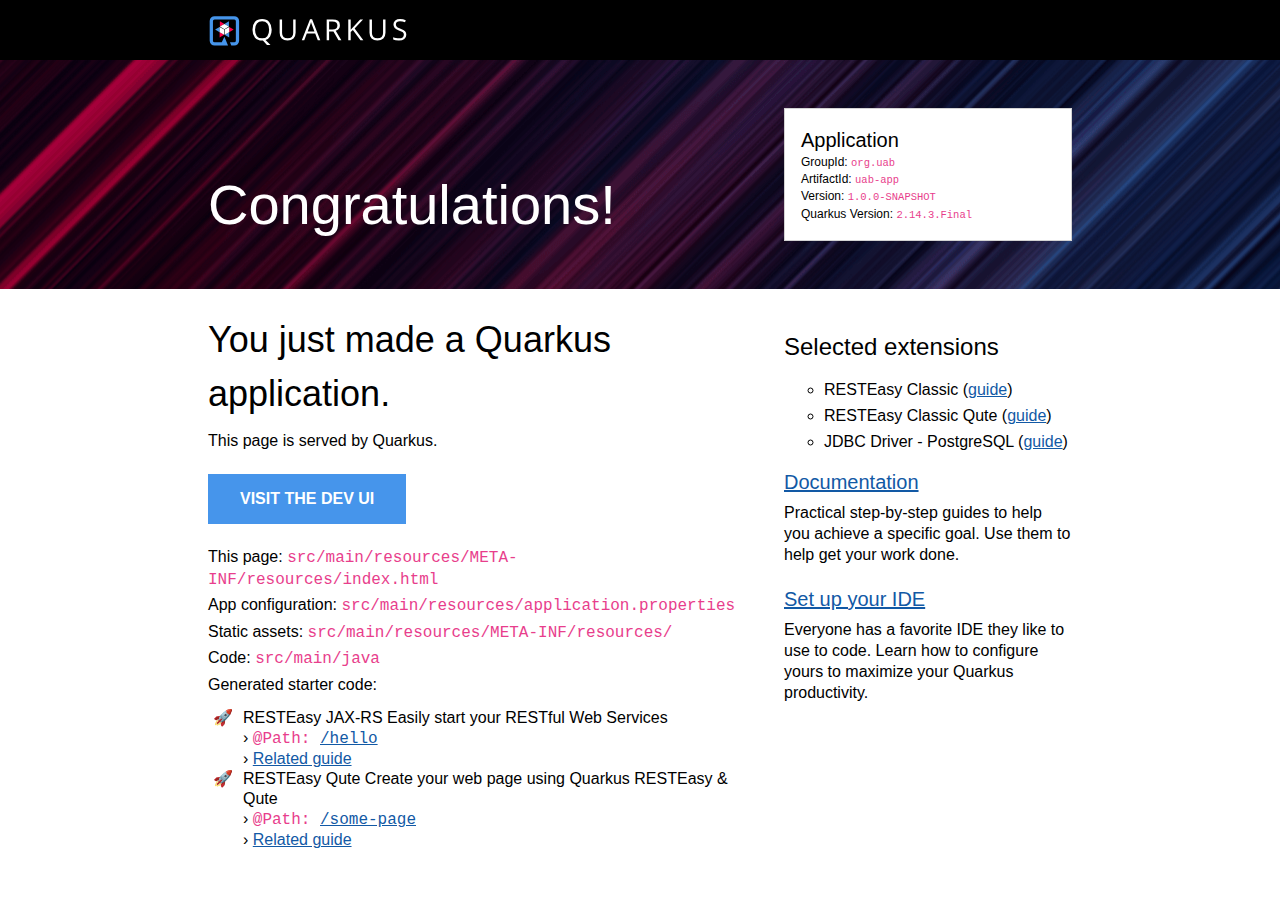
<file: uab-app/src/main/resources/META-INF/resources/index.html>
<!DOCTYPE html>
<html lang="en">
    <head>
        <meta charset="UTF-8">
        <title>uab-app - 1.0.0-SNAPSHOT</title>
        <style>
            body {
                margin: 0;
                font-family: Roboto, "Helvetica Neue", Arial, sans-serif;
            }
            code {
                font-family: "Courier New", monospace;
                color: #e83e8c;
                word-break: break-word;
            }
            h1, h2, h3, h4, h5, h6 {
                margin-bottom: 0.5rem;
                font-weight: 400;
                line-height: 1.5;
            }
            h1 { font-size: 2.25rem; }
            h2 { font-size: 1.6rem }
            h3 { font-size: 1.5rem }
            h4 { font-size: 1.4rem }
            h5 { font-size: 1.25rem }
            h6 { font-size: 1rem }
            p {
                padding: .15rem 0;
                margin: 0;
                line-height: 1.3rem;
            }
            a {
                text-decoration: underline;
                color: #1259A5;
            }
            a:hover, a:active { color: #c00; }
            .grid {
                display: grid;
                grid-template-columns: repeat(12, 1fr);
                clear: both;
            }
            .header-wrapper {
                padding: 0 13rem;
                background: black;
            }
            .banner-wrapper {
                padding: 0 13rem;
                background: url([data-uri]) repeat-x, #0D1C2C;
            }
            .content-wrapper {
                padding: 0 13rem;
                background: white;
            }
            .header {
                background-position: 0 1rem;
                min-height: 60px;
                grid-column: span 12;
            }
            #quarkus-logo-svg {
                width: 200px;
                height: 30px;
                padding-top: 1rem;
            }
            .banner {
                grid-column: span 12;
                padding: 2rem 0;
            }
            .callout {
                color: white;
                font-size: 3.5rem;
                margin: 0;
                padding-top: 5rem;
                grid-column: span 8;
            }
            .app-details {
                margin: 1rem 0;
                border: 1px solid lightgrey;
                padding: 1rem;
                background: white;
                font-size: .75rem;
                font-weight: 300;
                grid-column: span 4;
            }
            .app-details code { font-size: 87.5%; }
            .app-details ul {
                list-style-type: none;
                padding: 0;
                margin: 0;
            }
            .app-details ul li { margin-bottom: 0.2rem; }
            .app-details h5 {
                margin: 0;
                padding: 0;
            }
            .left-column {
                grid-column: span 8;
                padding-right: 3rem;
            }
            .left-column p {
                padding: .15rem 0;
                margin: 0;
                font-weight: 300;
            }
            .left-column ul {
                margin: 0;
                padding: 10px 0 0 25px;
                list-style-type: "\1F680";
                font-weight: 300;
            }
            .left-column li { padding-left: 10px; }
            .left-column .cta-button {
                margin: 20px 0;
                display: inline-block;
                padding: 1rem 2rem;
                background-color: #4695EB;
                font-weight: 600;
                color: white;
                text-decoration: none;
                text-transform: uppercase;
            }
            .right-column {
                grid-column: span 4;
                margin-top: 1rem;
                font-weight: 200;
            }
            .right-column h5 {
                padding: 1rem 0 .25rem 0;
                margin: 0;
                font-weight: 300;
            }
            .right-column h3 { font-weight: 400;}
            .right-column ul {
                margin: 0;
                list-style-type: circle;
            }
            .right-column li {
                padding: .5rem 0 0 0;
            }
            .provided-code {
                line-height: 20px;
            }
            .provided-code b {
                font-weight: 400;
                margin-bottom: 15px;
            }
            @media screen and (max-width: 1023px) {
                .header-wrapper {
                    padding: 0 1rem;
                    background: black;
                }
                .banner-wrapper { padding: 0 1rem; }
                .content-wrapper {
                    padding: 0 1rem;
                    background: white;
                }
                .left-column {
                    grid-column: span 12;
                }
                .right-column {
                    grid-column: span 12;
                    margin: 3rem 0;
                }
                .callout {
                    color: white;
                    font-size: 3.5rem;
                    margin: 0;
                    padding: 1rem 0;
                    grid-column: span 12;
                }
                .app-details {
                    margin: 1rem 0;
                    border: 1px solid lightgrey;
                    padding: 1rem;
                    background: white;
                    font-size: 1rem;
                    font-weight: 300;
                    grid-column: span 12;
                }
            }
        </style>
    </head>
    <body>
        <div class="header-wrapper">
            <div class="grid">
                <div class="header">
                    <svg id="quarkus-logo-svg" data-name="Quarkus Logo" xmlns="http://www.w3.org/2000/svg" viewBox="0 0 1280 195">
                        <defs>
                            <style>.cls-1 {
                                fill: #fff;
                            }

                            .cls-2 {
                                fill: #4695eb;
                            }

                            .cls-3 {
                                fill: #ff004a;
                            }</style>
                        </defs>
                        <title>quarkus_logo_horizontal_rgb_1280px_reverse</title>
                        <path class="cls-1"
                              d="M404,89.39q0,25.9-10.49,43.07a52.31,52.31,0,0,1-29.61,23.24l32.3,33.39H373.29l-26.45-30.44-5.11.19q-30,0-46.27-18.22T279.17,89.2q0-32.93,16.34-51.05T341.92,20q29.24,0,45.66,18.45T404,89.39Zm-108.14,0q0,27.39,11.74,41.55t34.11,14.15q22.56,0,34.07-14.11t11.51-41.59q0-27.21-11.47-41.27T341.92,34.05q-22.56,0-34.3,14.16T295.88,89.39Z"/>
                        <path class="cls-1"
                              d="M559.56,22.15V109.4q0,23.05-14,36.25T507,158.84q-24.51,0-37.92-13.29T455.7,109V22.15h15.78v88q0,16.88,9.28,25.91t27.29,9q17.16,0,26.45-9.08T543.78,110V22.15Z"/>
                        <path class="cls-1"
                              d="M703.6,157,686.7,114.1H632.31L615.6,157h-16L653.29,21.6h13.27L719.93,157Zm-21.82-57L666,58.21q-3.07-7.92-6.32-19.46a172.55,172.55,0,0,1-5.85,19.46l-16,41.78Z"/>
                        <path class="cls-1"
                              d="M777.19,100.92V157H761.4V22.15h37.23q25,0,36.89,9.5t11.93,28.59q0,26.74-27.29,36.16L857,157H838.35l-32.86-56.07Zm0-13.47h21.62q16.71,0,24.51-6.6t7.79-19.78q0-13.37-7.93-19.27T797.7,35.89H777.19Z"/>
                        <path class="cls-1"
                              d="M999.75,157H981.18L931.71,91.6l-14.2,12.54V157H901.73V22.15h15.78V89l61.54-66.87h18.66L943.13,80.72Z"/>
                        <path class="cls-1"
                              d="M1143.69,22.15V109.4q0,23.05-14,36.25t-38.52,13.19q-24.5,0-37.92-13.29T1039.82,109V22.15h15.78v88q0,16.88,9.28,25.91t27.29,9q17.17,0,26.46-9.08t9.28-26.06V22.15Z"/>
                        <path class="cls-1"
                              d="M1279,121.11q0,17.8-13,27.76t-35.28,10q-24.13,0-37.13-6.18V137.53a97.82,97.82,0,0,0,18.2,5.53,95.67,95.67,0,0,0,19.49,2q15.78,0,23.76-6t8-16.55q0-7-2.83-11.48t-9.46-8.26q-6.65-3.78-20.19-8.58-18.94-6.72-27.06-16t-8.12-24.07q0-15.58,11.79-24.81t31.18-9.22a92.55,92.55,0,0,1,37.22,7.37l-4.91,13.65q-16.82-7-32.68-7-12.53,0-19.58,5.35t-7.06,14.85q0,7,2.6,11.48t8.77,8.21q6.18,3.73,18.89,8.26,21.36,7.56,29.38,16.23T1279,121.11Z"/>
                        <polygon class="cls-2" points="126.05 34.6 96.61 51.59 126.05 68.59 126.05 34.6"/>
                        <polygon class="cls-3" points="67.17 34.6 67.17 68.59 96.61 51.59 67.17 34.6"/>
                        <polygon class="cls-1" points="126.05 68.59 96.61 51.59 67.17 68.59 96.61 85.59 126.05 68.59"/>
                        <polygon class="cls-2" points="36.13 88.36 65.57 105.36 65.57 71.37 36.13 88.36"/>
                        <polygon class="cls-3" points="65.57 139.35 95.01 122.36 65.57 105.36 65.57 139.35"/>
                        <polygon class="cls-1" points="65.57 71.37 65.57 105.36 95.01 122.36 95.01 88.36 65.57 71.37"/>
                        <polygon class="cls-2" points="127.65 139.35 127.65 105.36 98.21 122.36 127.65 139.35"/>
                        <polygon class="cls-3" points="157.09 88.36 127.65 71.37 127.65 105.36 157.09 88.36"/>
                        <polygon class="cls-1" points="98.21 122.36 127.65 105.36 127.65 71.37 98.21 88.36 98.21 122.36"/>
                        <path class="cls-2"
                              d="M160.5,1H32.72A31.81,31.81,0,0,0,1,32.72V160.5a31.81,31.81,0,0,0,31.72,31.72h87.51L96.61,134.85,79.48,171.07H32.72A10.71,10.71,0,0,1,22.15,160.5V32.72A10.71,10.71,0,0,1,32.72,22.15H160.5a10.71,10.71,0,0,1,10.57,10.57V160.5a10.71,10.71,0,0,1-10.57,10.57H132.77l8.71,21.15h19a31.81,31.81,0,0,0,31.72-31.72V32.72A31.81,31.81,0,0,0,160.5,1Z"/>
                    </svg>
                </div>
            </div>
        </div>
        <div class="banner-wrapper">
            <div class="grid">
                <div class="banner">
                    <div class="grid">
                        <div class="callout">Congratulations!</div>
                        <div class="app-details">
                            <h5>Application</h5>
                            <ul>
                                <li>GroupId: <code>org.uab</code></li>
                                <li>ArtifactId: <code>uab-app</code></li>
                                <li>Version: <code>1.0.0-SNAPSHOT</code></li>
                                <li>Quarkus Version: <code>2.14.3.Final</code></li>
                            </ul>
                        </div>
                    </div>
                </div>
            </div>
        </div>
        <div class="content-wrapper">
            <div class="grid">
                <div class="left-column">
                    <h1>You just made a Quarkus application.</h1>
                    <p>This page is served by Quarkus.</p>
                    <a href="/q/dev/" class="cta-button">Visit the Dev UI</a>
                    <p>This page: <code>src/main/resources/META-INF/resources/index.html</code></p>
                    <p>App configuration: <code>src/main/resources/application.properties</code></p>
                    <p>Static assets: <code>src/main/resources/META-INF/resources/</code></p>
                    <p>Code: <code>src/main/java</code></p>
                    <p>Generated starter code:</p>
                    <ul class="provided-code">
                                <li class="provided-code">
            <b>RESTEasy JAX-RS</b>&nbsp;Easily start your RESTful Web Services
            <br />&rsaquo; <code>@Path: <a href="/hello" class="path-link" target="_blank">/hello</a></code>
            <br />&rsaquo; <a href="https://quarkus.io/guides/getting-started#the-jax-rs-resources" class="guide-link" target="_blank">Related guide</a>
        </li>
        <li class="provided-code">
            <b>RESTEasy Qute</b>&nbsp;Create your web page using Quarkus RESTEasy & Qute
            <br />&rsaquo; <code>@Path: <a href="/some-page" class="path-link" target="_blank">/some-page</a></code>
            <br />&rsaquo; <a href="https://quarkus.io/guides/qute#type-safe-templates" class="guide-link" target="_blank">Related guide</a>
        </li>

                    </ul>
                </div>
                <div class="right-column">
                    <h3>Selected extensions</h3>
                    <ul>
                        <li title="REST endpoint framework implementing JAX-RS and more">RESTEasy Classic (<a href="https://quarkus.io/guides/resteasy" target="_blank">guide</a>)</li>
                        <li title="Qute Templating integration for RESTEasy">RESTEasy Classic Qute (<a href="https://quarkus.io/guides/qute" target="_blank">guide</a>)</li>
                        <li title="Connect to the PostgreSQL database via JDBC">JDBC Driver - PostgreSQL (<a href="https://quarkus.io/guides/datasource" target="_blank">guide</a>)</li>
                    </ul>
                    <h5><a href="https://quarkus.io/guides/">Documentation</a></h5>
                    <p>Practical step-by-step guides to help you achieve a specific goal. Use them to help get your work
                        done.</p>
                    <h5><a href="https://quarkus.io/guides/maven-tooling">Set up your IDE</a></h5>
                    <p>Everyone has a favorite IDE they like to use to code. Learn how to configure yours to maximize your
                        Quarkus productivity.</p>
                </div>
            </div>
        </div>
    </body>
</html>
</file>
